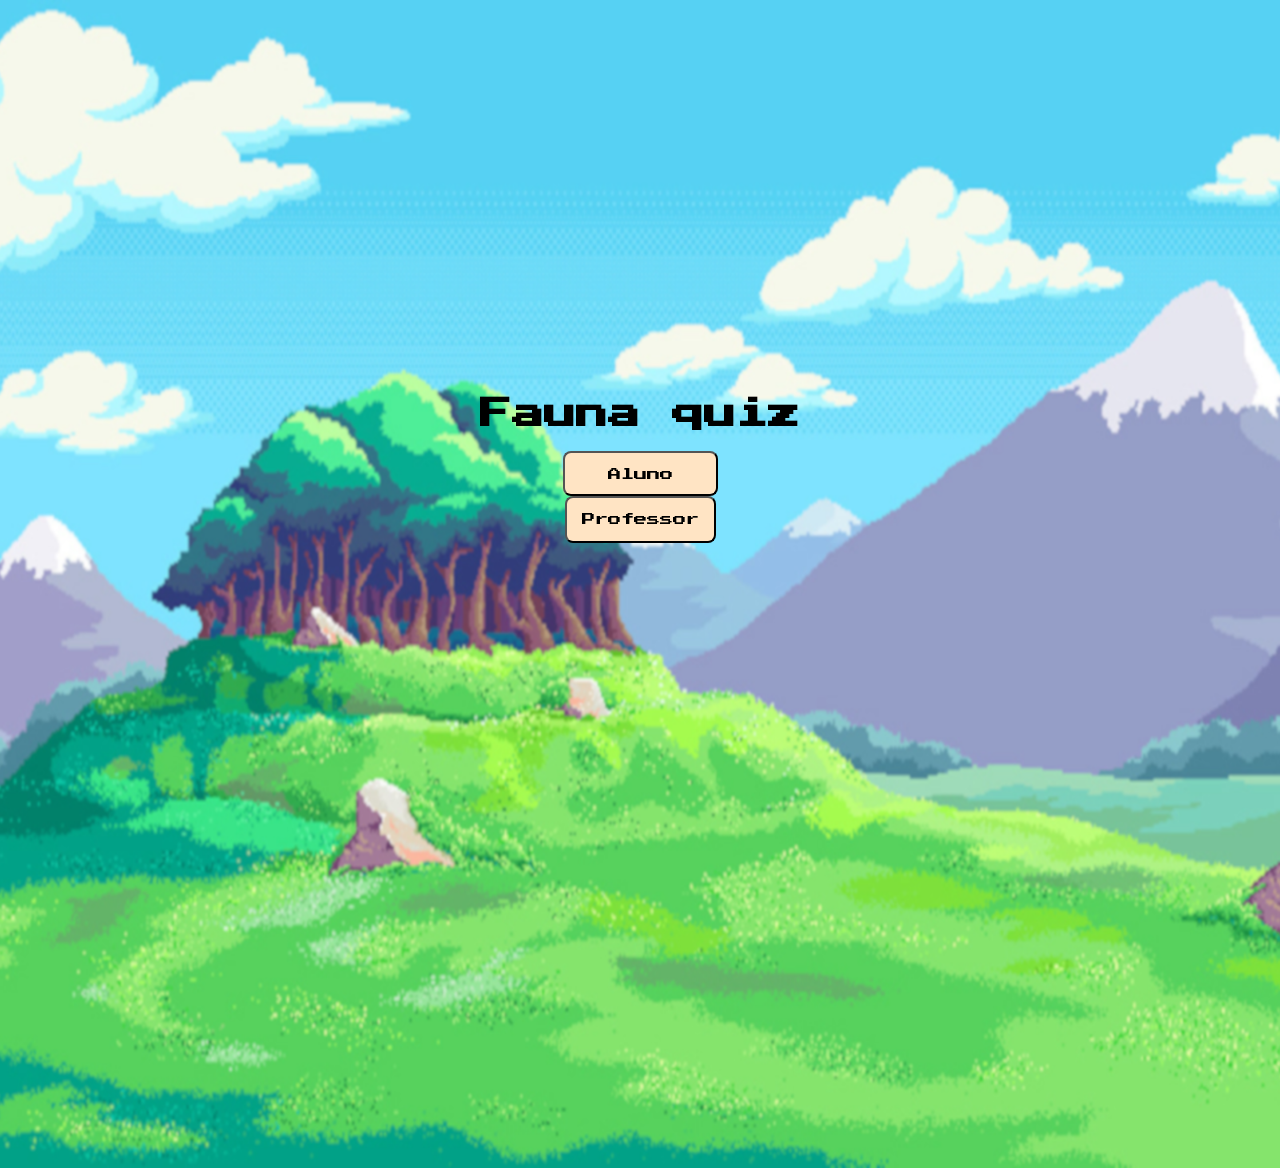
<file: Projeto final/index.html>
<!DOCTYPE html>
<html lang="pt-br">
<head>
    <meta charset="UTF-8">
    <meta name="viewport" content="width=device-width, initial-scale=1.0">

    <link rel="stylesheet" href="CSS/index.css">
    <title>Game</title>
</head>

<body>

    <form class="login-form"></form>

    <div class = "login">
        <h1> Fauna quiz </h1>

    <button type= "submit" class="button1" onclick= "window.location.href ='HTML/aluno.html'">Aluno</button> 
    <button type = "submit" class="button2" onclick= "window.location.href ='HTML/Professor.html'">Professor</button>
</div>

</form>



</body>
</file>
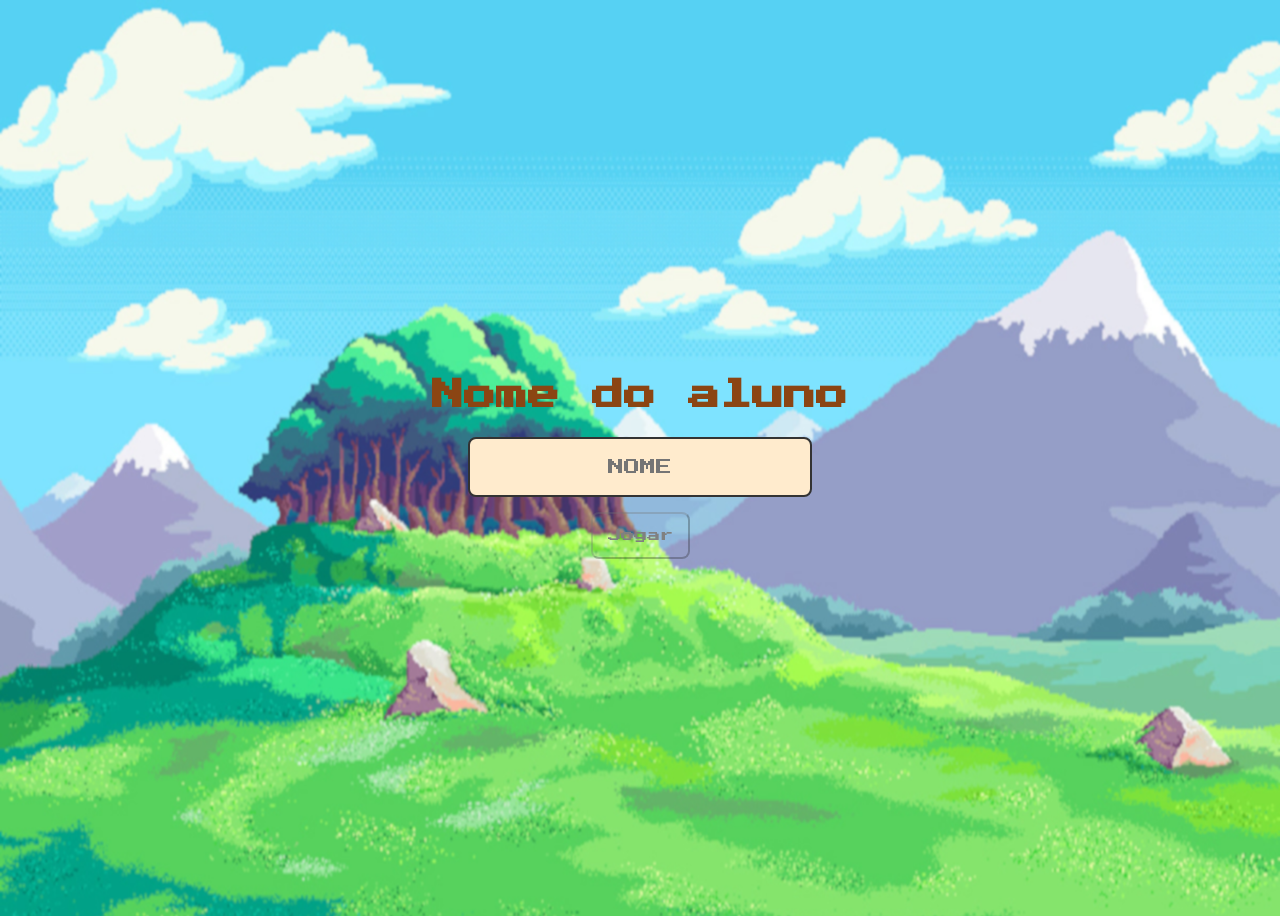
<file: Projeto final/HTML/aluno.html>
<!DOCTYPE html>
<html lang="pt-br">
<head>
    <meta charset="UTF-8">
    <meta name="viewport" content="width=device-width, initial-scale=1.0">

   <link rel="stylesheet" href="../CSS/aluno.css">
   
   <script  defer src="../JS/aluno.js"></script>
   
   <title>Game</title>
</head>
<body>



<form class="login">
<div class="cabeça">
    <h1>Nome do aluno</h1>
</div>

<input type="text" placeholder="NOME" class="entrar">

<button type ="submit" class="button" disabled> Jogar </button>

</form>
</body>
</html>
</file>
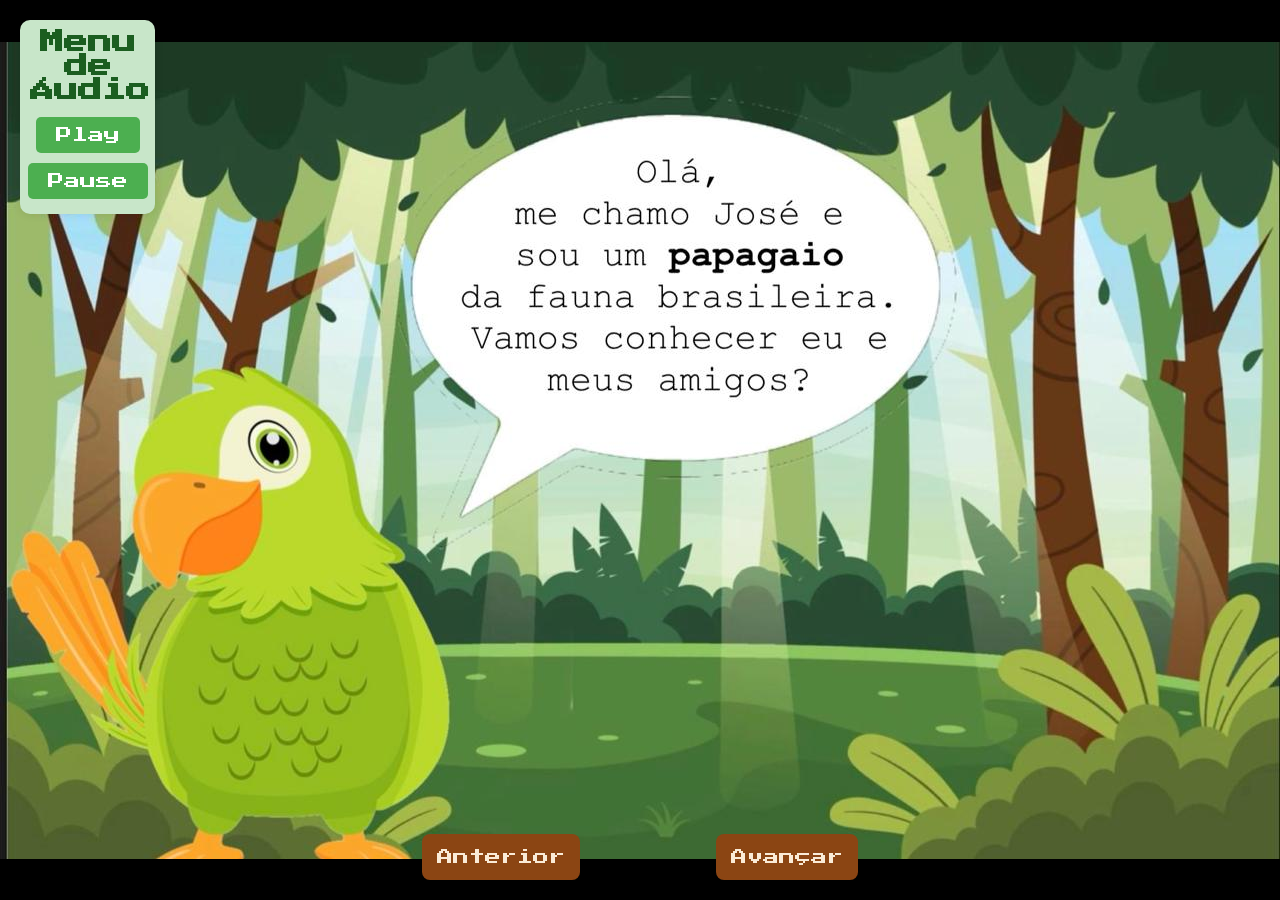
<file: Projeto final/HTML/Historia.html>
<!DOCTYPE html>
<html lang="pt-BR">
<head>
    <meta charset="UTF-8">
    <meta name="viewport" content="width=device-width, initial-scale=1.0">
    <title>História</title>
    <link rel="stylesheet" href="../CSS/Historia.css">
    <script src="../JS/Historia.js"></script>
</head>
<body>

	<div class="audio-menu">
        <h2>Menu de Áudio</h2>
        <div class="audio-controls">
            <button onclick="playAudio()">Play</button>
            <button onclick="pauseAudio()">Pause</button>
        </div>
    </div>

    <!-- Áudio de exemplo -->
    <audio id="myAudio">
        <source src="audio/som1_historia.ogg" type="audio/ogg">
        Seu navegador não suporta o elemento de áudio.
    </audio>
	
   
    <button class="btn" id="prevBtn" onclick="parteAnterior()">Anterior</button>
	 <button class="btn" id="nextBtn" onclick="proximaParte(); proximoAudio();">Avançar</button>
	
	<script>
        var audio = document.getElementById('myAudio');

        function playAudio() {
            audio.play();
        }

        function pauseAudio() {
            audio.pause();
        }

        function stopAudio() {
            audio.pause();
            audio.currentTime = 0;
        }
    </script>
</body>
</html>
</file>
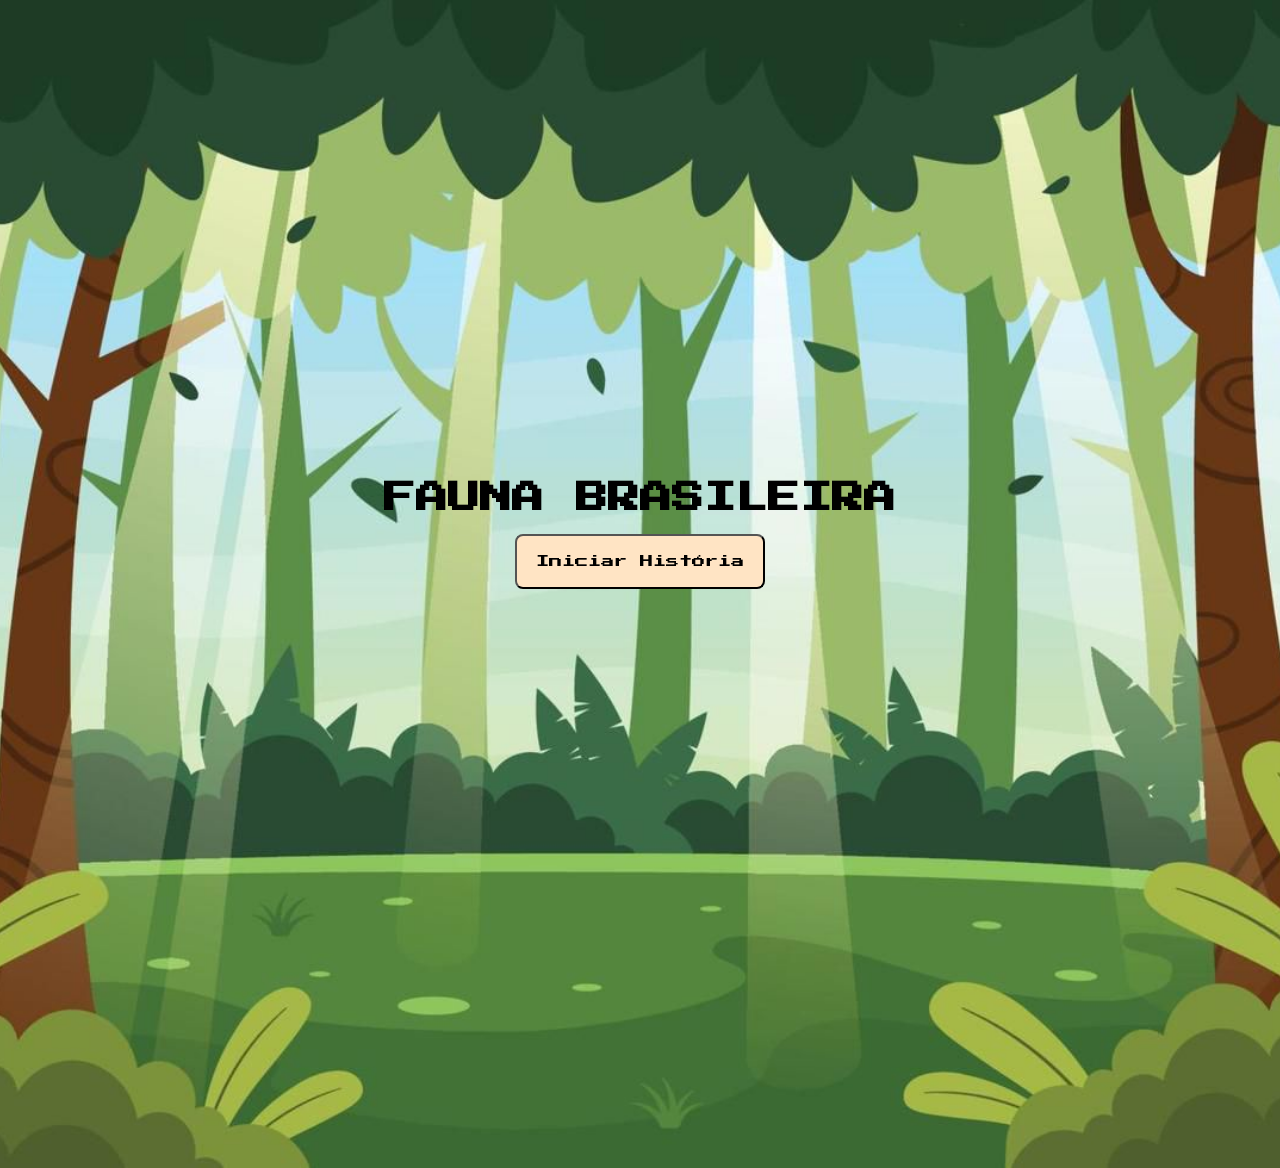
<file: Projeto final/HTML/JOGO1.html>
<!DOCTYPE html>
<html lang="pt-BR">
<head>
    <meta charset="UTF-8">
    <meta name="viewport" content="width=device-width, initial-scale=1.0">
    <link rel="stylesheet" href="../CSS/JOGO1.CSS">
   
    <title>História</title>
</head>
<body>
    <div class = "titulo">
        <h1>FAUNA BRASILEIRA</h1>
        <button type= "submit" class="button1" onclick= "window.location.href ='./Historia.html'">Iniciar História</button> 
    </div>
  
</body>
</html>
</file>
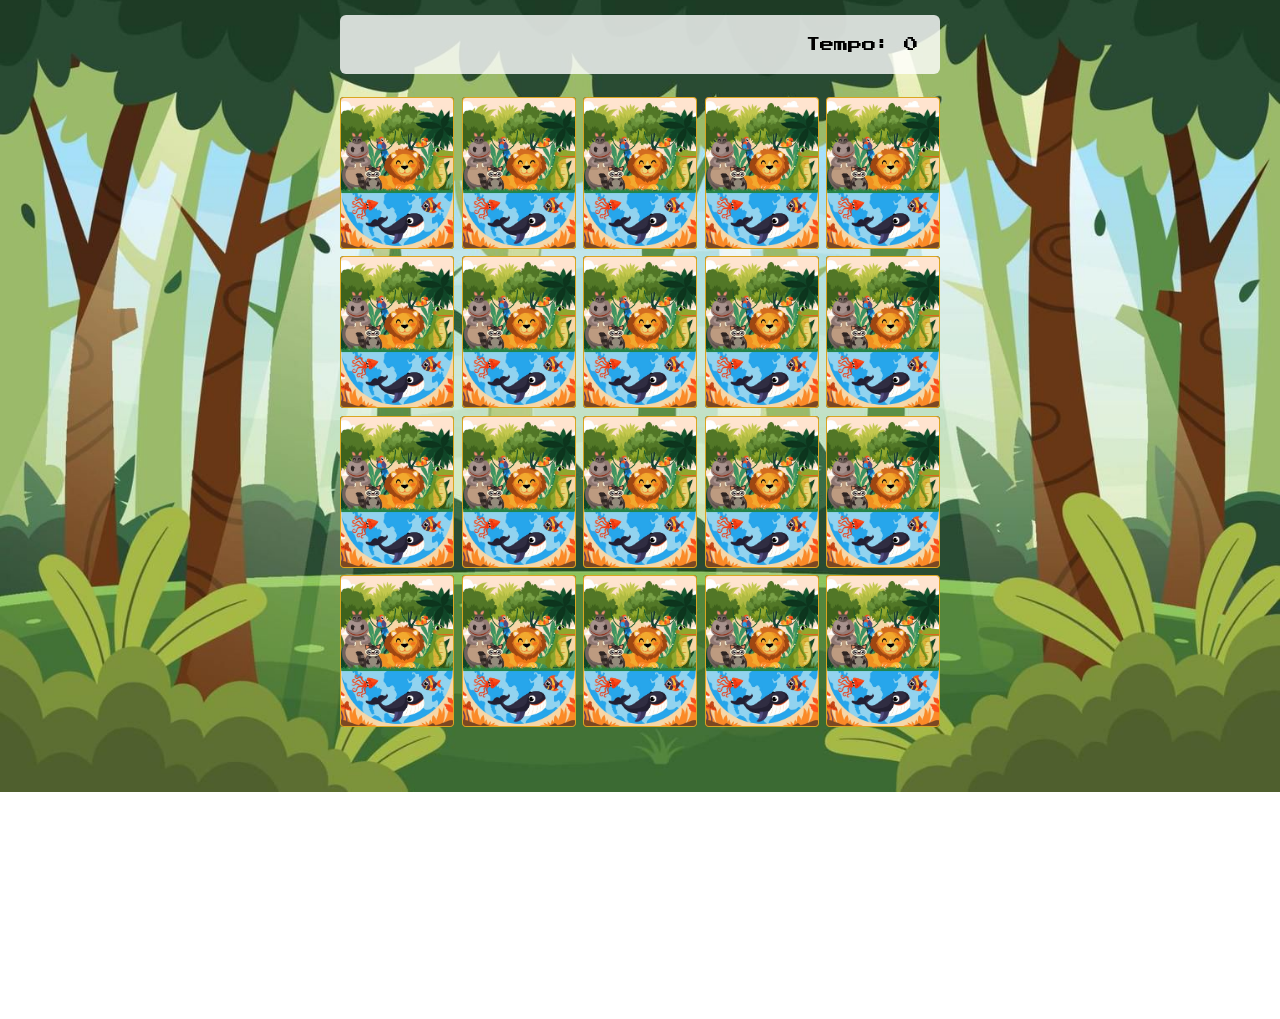
<file: Projeto final/HTML/Memoria.html>
<!DOCTYPE html>
<html lang="pt-br">
<head>
    <meta charset="UTF-8">
    <meta name="viewport" content="width=device-width, initial-scale=1.0">
    <link rel="stylesheet" href="../CSS/Memoria.css">
    <title>Game</title>
    <script defer src="../JS/Memoria.js"></script>
</head>
<body>
    <main>
        <header> 
            <span class="player"></span>
            <span>Tempo: <span class="timer-progressivo">0</span></span>
        </header>
        <div class="grid">
            <!-- As cartas serão geradas pelo JavaScript -->
        </div>
    </main>
</body>
</html>
</file>
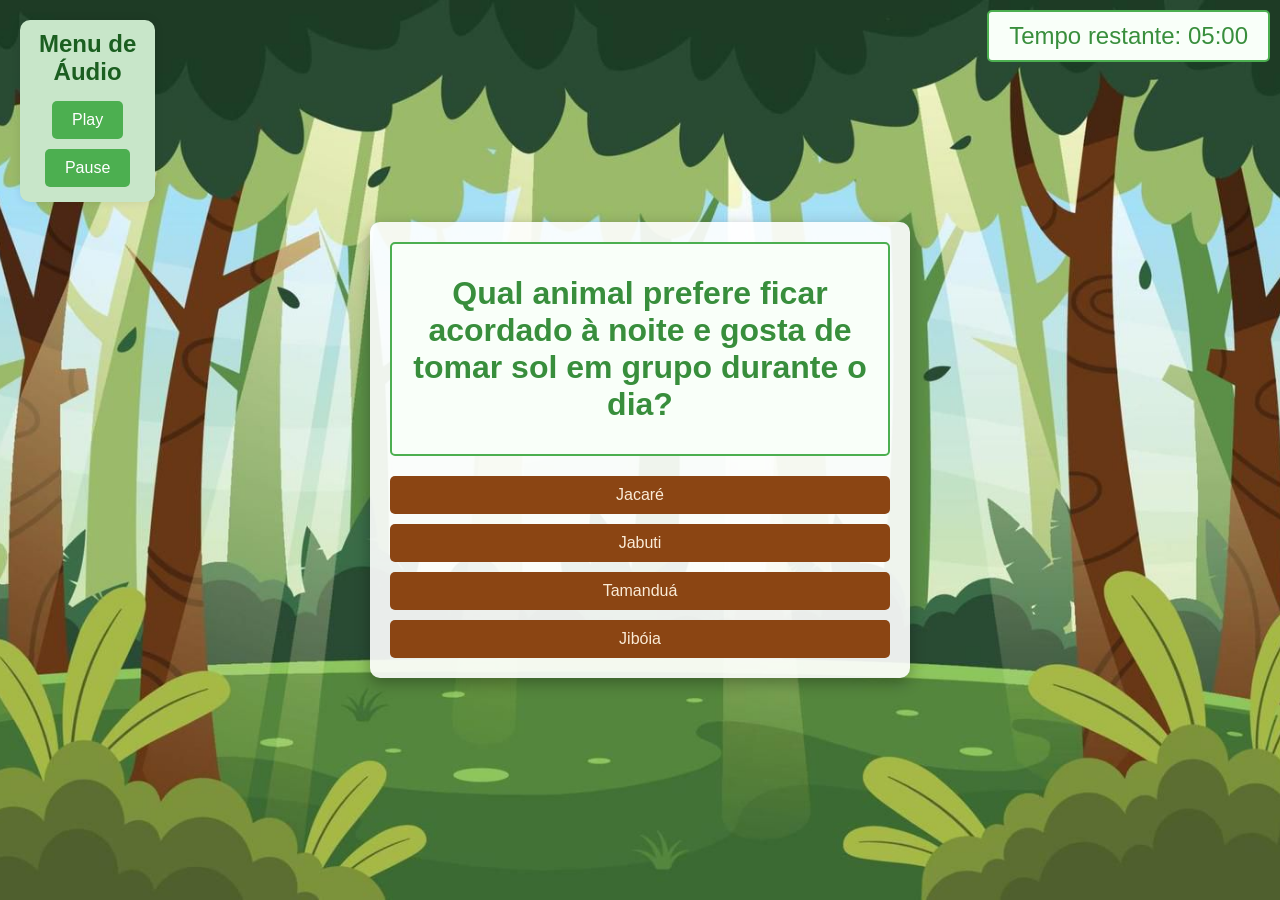
<file: Projeto final/HTML/quiz.html>
<!DOCTYPE html>
<html lang="pt-BR">
<head>
    <meta charset="UTF-8">
    <meta name="viewport" content="width=device-width, initial-scale=1.0">
    <title>Quiz</title>
    <link rel="stylesheet" href="../CSS/quiz.css">
</head>
<body>

	<div class="audio-menu">
        <h2>Menu de Áudio</h2>
        <div class="audio-controls">
            <button onclick="playAudio()">Play</button>
            <button onclick="pauseAudio()">Pause</button>
        </div>
    </div>

	<audio id="myAudio">
        <source src="audio/som1_quiz.ogg" type="audio/ogg">
        Seu navegador não suporta o elemento de áudio.
    </audio>

    <div class="timer" id="timer">Tempo restante: 05:00</div>
    <div class="quiz-container">
        <div class="question" id="question-container"></div>
		
        <div class="options" id="options-container"> </div>
        
        <div class="error-message" id="error-message">
			<div class="error-message-bg">
				<label>Resposta incorreta. Tente novamente.</label>
			</div>
        </div>
   
    </div>
    <script src="../JS/quiz.js"></script>
</body>
</html>
</file>
<file: Projeto final/CSS/index.css>
@import url('https://fonts.googleapis.com/css2?family=Press+Start+2P&display=swap');
* {

    font-family: 'Press Start 2P', cursive;
}
body
{
        background-image: url(../IMG/fundo.png);
        background-repeat: no-repeat;
        background-size:cover;
        background-position: center top;
        overflow: hidden;
        height: 100vh;
        background-position: center;
}
.login{
    align-items: center;
    display: flex;
    justify-content: center; 
    margin-top: 260px;
    height: 400px;
    width: 600px;    
    margin-left: auto;
    margin-right: auto;
    flex-direction: column;
        
}

.button1{

    padding: 15px;
    border-radius: 8px;
    cursor: pointer;
    width: 155px;
    height: 45px;
    background-color: bisque;

}

.button1:hover
{
    background-color: rgb(250, 173, 80);
    transition: 1s;
}

.button2{

    padding: 15px;
    border-radius: 8px;
    cursor: pointer;
    background-color: bisque;
}

.button2:hover
{
    background-color: rgb(250, 173, 80);
    transition: 0.5s;
}
</file>
<file: Projeto final/CSS/aluno.css>
@import url('https://fonts.googleapis.com/css2?family=Press+Start+2P&display=swap');
* {

    font-family: 'Press Start 2P', cursive;
}
body
{
        background-image: url(../IMG/fundo.png);
        background-repeat: no-repeat;
        background-size:cover;
        background-position: center top;
        overflow: hidden;
}
.login {
    align-items: center;
    display: flex;
    flex-direction: column;
    height: 100vh;
    justify-content: center;

}

.cabeça {
align-items: center;
display: flex;
flex-direction: column;
justify-content: center;
margin-bottom: 5px;

}

.cabeça h1 {

    color:saddlebrown;
   
}

.entrar {
    border: 2px solid #333;
    border-radius: 8px;
    color: #333;
    font-size: 1em;
    margin-bottom: 15px;
    max-width: 300px;
    padding: 20px;
    width: 100%;
    background-color:blanchedalmond;
    text-align: center;

}


.button {

    background-color:saddlebrown;
    padding: 15px;
    border-radius: 8px;
    color:antiquewhite;
    cursor: pointer;
}

.button:disabled {

    background-color:transparent;
    color:gray;
    cursor: auto;
}
</file>
<file: Projeto final/CSS/Historia.css>
@import url('https://fonts.googleapis.com/css2?family=Press+Start+2P&display=swap');
* {

    font-family: 'Press Start 2P', cursive;
}
body {
            font-family: Arial, sans-serif;
            display: flex;
            flex-direction: column;
            width: 100vw;
            height: 100vh;
            margin: 0;
            background-repeat: no-repeat;
            background-image: url('../IMG/introducao_papagaio.jpg');
            background-size: contain; /* Redimensiona a imagem para cobrir toda a área do body */
            background-position: center; /* Centraliza a imagem de fundo */
			display: block;
			background-color:#000000;
        }

body.img2 {
	background-image: url('../IMG/historia_papagaio.jpg');
}

body.img3 {
    background-image: url('../IMG/historia_micoleao.jpg');
}

body.img4 {
    background-image: url('../IMG/historia_cobra.jpg');
}

body.img5 {
    background-image: url('../IMG/historia_tamandua.jpg');
}

body.img6 {
    background-image: url('../IMG/historia_tartaruga.jpg');
}

body.img7 {
    background-image: url('../IMG/historia_boto.jpg');
}

body.img8 {
    background-image: url('../IMG/historia_sapo.jpg');
}

body.img9 {
    background-image: url('../IMG/historia_onça.jpg');
}
body.img10 {
    background-image: url('../IMG/historia_tucano.jpg');
}
body.img11 {
    background-image: url('../IMG/historia_piranha.jpg');
}

body.img12 {
	background-image: url('../IMG/historia_jacare.jpg');
}


.btn {
    position: fixed;
    bottom: 20px; 
    padding: 10px 20px;
    font-size: 16px;
    border: none;
    border-radius: 5px;
    cursor: pointer;
    background-color:saddlebrown;
    padding: 15px;
    border-radius: 8px;
    color:antiquewhite;
    cursor: pointer;
}
#prevBtn {
    left: 33vw; 
}

#nextBtn {
    right: 33vw; /* Distância do botão "Próxima Parte" até a direita da página */
}

.btn:hover {
    background-color: rgb(250, 173, 80);
    transition: 0.3s;
	cursor: pointer;
    border: none;
    border-radius: 5px;
}

.audio-menu {
	width:9%;
            position: fixed;
            top: 20px;
            left: 20px;
            background-color: #c8e6c9; /* tom de verde claro */
            padding: 10px;
            border-radius: 10px;
            box-shadow: 0 0 10px rgba(0,0,0,0.1);
        }

        .audio-menu h2 {
            margin: 0;
            padding-bottom: 10px;
            text-align: center;
            color: #1b5e20; /* verde escuro para o texto */
        }

        .audio-controls {
            display: flex;
            flex-direction: column;
            align-items: center;
        }

        .audio-controls button {
            margin: 5px;
            padding: 10px 20px;
            font-size: 16px;
            cursor: pointer;
            border: none;
            border-radius: 5px;
            background-color: #4caf50; /* tom mais escuro de verde */
            color: white;
            transition: background-color 0.3s;
        }

        .audio-controls button:hover {
            background-color: #388e3c; /* tom mais escuro de verde ao passar o mouse */
        }
    </style>
</file>
<file: Projeto final/CSS/JOGO1.CSS>
@import url('https://fonts.googleapis.com/css2?family=Press+Start+2P&display=swap');
* {

    font-family: 'Press Start 2P', cursive;
}

body
{
        background-image: url(../IMG/fundo_verde.jpg);
        background-repeat: no-repeat;
        background-size:cover;
        background-position: center top;
        overflow: hidden;
        height: 100vh;
        background-position: center;
}

.titulo{
    align-items: center;
    display: flex;
    justify-content: center;
    margin-top: 260px;
    height: 530px;
    width: 600px; 
    margin-left: auto;
    margin-right: auto;
    flex-direction: column;
}

.titulo  h1{
        color:rgb(0, 0, 0);
        margin-bottom: 20px;
}

.button1{

    padding: 15px;
    border-radius: 8px;
    cursor: pointer;
    width: 250px;
    height: 55px;
    background-color: bisque;

}

.button1:hover
{
    background-color: rgb(250, 173, 80);
    transition: 1s;
}
</file>
<file: Projeto final/CSS/Memoria.css>
@import url('https://fonts.googleapis.com/css2?family=Press+Start+2P&display=swap');

* {
    font-family: 'Press Start 2P', cursive;
    margin: 0;
    padding: 0;
    box-sizing: border-box;
}

body {
    background-image: url(../IMG/fundo_verde.jpg);
    background-repeat: no-repeat;
    background-size: cover;
    background-position: center;
    overflow: hidden;
}

main {
    display: flex;
    flex-direction: column;
    width: 100%;
    min-height: 100vh;
    align-items: center;
    justify-content: center;
    padding: 20px 20px 50px;
}

header {
    display: flex;
    align-items: center;
    justify-content: space-between;
    background-color: rgba(255, 255, 255, 0.8);
    font-size: 1.2em;
    width: 100%;
    max-width: 800px;
    padding: 30px;
    margin: 0 0 30px;
    border-radius: 8px;
}

.grid {
    display: grid;
    grid-template-columns: repeat(5, 1fr);
    grid-template-rows: repeat(4, 1fr);
    gap: 10px;
    max-width: 800px;
    width: 100%;
    margin: 0 auto;
}

.card {
    width: 100%;
    aspect-ratio: 3/4;
    background-color: #333;
    border-radius: 5px;
    position: relative;
    transition: all 0.5s ease;
    transform-style: preserve-3d;
    cursor: pointer;
}

.face {
    width: 100%;
    height: 100%;
    position: absolute;
    border: 1px solid #DAA520;
    border-radius: 5px;
}

.frente {
    background-position: center;
    background-size: cover;
    transform: rotateY(180deg);
}

.costas {
    background-image: url('../IMG/back.png');
    background-size: cover;
    background-position: center;
    backface-visibility: hidden;
}

.reveal-card {
    transform: rotateY(180deg);
}

.disable-card {
    filter: saturate(0);
    opacity: 0.5;
}
</file>
<file: Projeto final/CSS/quiz.css>
/* quiz.css */


body {
    font-family: Arial, sans-serif;
    margin: 0;
    padding: 0;
    background-size: cover;
    background-position: center;
    height: 100vh; 
    display: flex;
    justify-content: center;
    align-items: center;
    flex-direction: column;
    background-image: url('../IMG/fundo_verde.jpg'); 
}

.quiz-container {
    background: rgba(255, 255, 255, 0.9);
    border-radius: 10px;
    box-shadow: 0 5px 15px rgba(0,0,0,0.3);
    padding: 20px;
    text-align: center;
    max-width: 500px;
    width: 100%;
}

.question {
    margin-bottom: 20px;
    padding: 10px;
    border: 2px solid #4caf50;
    border-radius: 5px;
    font-size: 16px;
    color: #388e3c;
    background-color: #f9fff9;
    outline: none;
    transition: border-color 0.3s;
}

.options {
    display: flex;
    flex-direction: column;
    gap: 10px;
}

.option {
    padding: 10px;
    font-size: 16px;
    border: none;
    border-radius: 5px;
    background-color: saddlebrown;
    color: antiquewhite;
    cursor: pointer;
    transition: background-color 0.3s;
}

.option:hover {
    background-color: rgb(250, 173, 80);
}

.option:disabled {
    background-color: #d3d3d3;
    cursor: not-allowed;
}

.error-message {
    background-color: #ffdddd;
    border: 1px solid #ff5c5c;
    padding: 10px;
    border-radius: 8px;
    max-width: 400px;
    width: 100%;
    text-align: center;
    margin-top: 10px;
    display: none;
}

.timer {
    position: absolute;
    top: 10px;
    right: 10px;
    font-size: 24px;
    padding: 10px 20px;
    background-color: saddlebrown;
    border: 2px solid #4caf50;
    border-radius: 5px;
    color: #388e3c;
    background-color: #f9fff9;
}

.audio-menu {
	width:9%;
            position: fixed;
            top: 20px;
            left: 20px;
            background-color: #c8e6c9; /* tom de verde claro */
            padding: 10px;
            border-radius: 10px;
            box-shadow: 0 0 10px rgba(0,0,0,0.1);
        }

        .audio-menu h2 {
            margin: 0;
            padding-bottom: 10px;
            text-align: center;
            color: #1b5e20; /* verde escuro para o texto */
        }

        .audio-controls {
            display: flex;
            flex-direction: column;
            align-items: center;
        }

        .audio-controls button {
            margin: 5px;
            padding: 10px 20px;
            font-size: 16px;
            cursor: pointer;
            border: none;
            border-radius: 5px;
            background-color: #4caf50; /* tom mais escuro de verde */
            color: white;
            transition: background-color 0.3s;
        }

        .audio-controls button:hover {
            background-color: #388e3c; /* tom mais escuro de verde ao passar o mouse */
        }
    </style>
</file>
